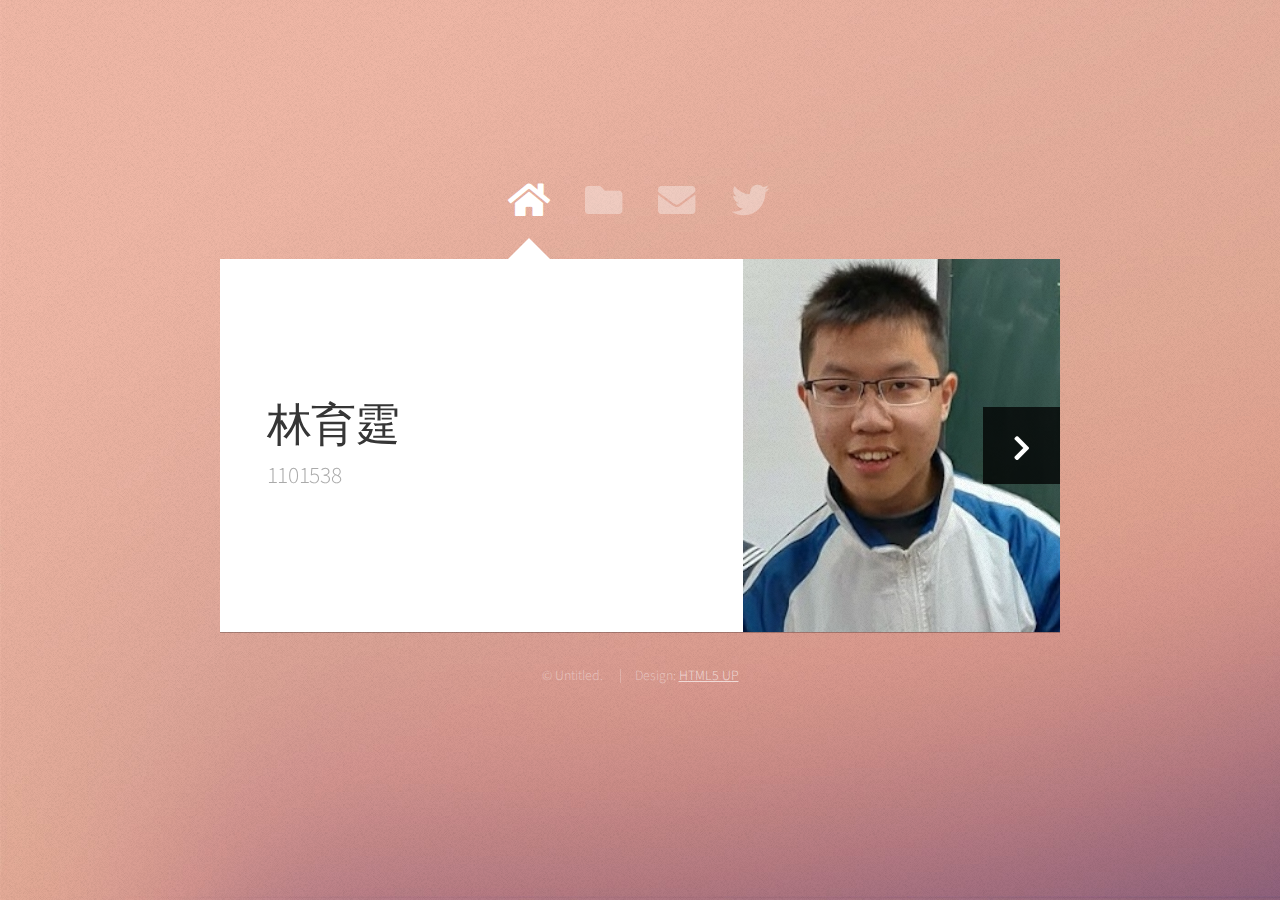
<file: index.html>
<!DOCTYPE html>
<html>
	<head>
		<title>Web Fundamentals Workshop</title>
		<meta charset="utf-8" />
		<meta
			name="viewport"
			content="width=device-width, initial-scale=1, user-scalable=no"
		/>
		<link rel="stylesheet" href="assets/css/main.css" />
		<noscript>
			<link rel="stylesheet" href="assets/css/noscript.css" />
		</noscript>
	</head>

	<body class="is-preload">
		<!-- Wrapper-->
		<div id="wrapper">
			<!-- Nav -->
			<nav id="nav">
				<a href="#" class="icon solid fa-home"><span>Home</span></a>
				<a href="#work" class="icon solid fa-folder"
					><span>Work</span></a
				>
				<a href="#contact" class="icon solid fa-envelope"
					><span>Contact</span></a
				>
				<a
					href="https://twitter.com/Artin0123"
					class="icon brands fa-twitter"
					><span>Twitter</span></a
				>
			</nav>

			<!-- Main -->
			<div id="main">
				<!-- Me -->
				<article id="home" class="panel intro">
					<header>
						<h1>林育霆</h1>
						<p>1101538</p>
					</header>
					<a href="#work" class="jumplink pic">
						<span class="arrow icon solid fa-chevron-right"
							><span>See my work</span></span
						>
						<img src="images/me.jpg" alt="" />
					</a>
				</article>

				<!-- Work -->
				<article id="work" class="panel">
					<header>
						<h2>Work</h2>
					</header>
					<section>
						<div class="row">
							<div class="col-4 col-6-medium col-12-small">
								<a
									href="assets/What-to-eat-tonight-main/index.html"
									class="image fit"
									><img src="images/pic01.jpg" alt=""
								/></a>
							</div>
							<div class="col-4 col-6-medium col-12-small">
								<a
									href="assets/Automatic-class-scheduling-system-main/index.html"
									class="image fit"
									><img src="images/pic02.jpg" alt=""
								/></a>
							</div>
							<div class="col-4 col-6-medium col-12-small">
								<a
									href="assets/Psychological-test-main/index.html"
									class="image fit"
									><img src="images/pic03.jpg" alt=""
								/></a>
							</div>
							<div class="col-4 col-6-medium col-12-small">
								<a
									href="assets/Simple-prototype-of-RPG-main/index.html"
									class="image fit"
									><img src="images/pic04.jpg" alt=""
								/></a>
							</div>
							<div class="col-4 col-6-medium col-12-small">
								<a
									href="assets/Youtube-mood-juke-box-main/index.html"
									class="image fit"
									><img src="images/pic05.jpg" alt=""
								/></a>
							</div>
							<div class="col-4 col-6-medium col-12-small">
								<a href="assets/d3-main/index.html" class="image fit"
									><img src="images/pic06.jpg" alt=""
								/></a>
							</div>
							<div class="col-4 col-6-medium col-12-small">
								<a href="assets/bar-graph-d3-main/index.html" class="image fit"
									><img src="images/pic07.jpg" alt=""
								/></a>
							</div>
							<div class="col-4 col-6-medium col-12-small">
								<a href="assets/vue-practice-main/index.html" class="image fit"
									><img src="images/pic08.jpg" alt=""
								/></a>
							</div>
							<div class="col-4 col-6-medium col-12-small">
								<a href="assets/vue-galaxy-tours-main/index.html" class="image fit"
									><img src="images/pic09.jpg" alt=""
								/></a>
							</div>
							<div class="col-4 col-6-medium col-12-small">
								<a href="assets/vue-data-main/index.html" class="image fit"
									><img src="images/pic10.jpg" alt=""
								/></a>
							</div>
							<div class="col-4 col-6-medium col-12-small">
								<a href="#" class="image fit"
									><img src="images/pic11.jpg" alt=""
								/></a>
							</div>
							<div class="col-4 col-6-medium col-12-small">
								<a href="#" class="image fit"
									><img src="images/pic12.jpg" alt=""
								/></a>
							</div>
						</div>
					</section>
				</article>

				<!-- Contact -->
				<article id="contact" class="panel">
					<header>
						<h2>Contact Me</h2>
					</header>
					<form action="#" method="post">
						<div>
							<div class="row">
								<div class="col-6 col-12-medium">
									<input
										type="text"
										name="name"
										placeholder="Name"
									/>
								</div>
								<div class="col-6 col-12-medium">
									<input
										type="text"
										name="email"
										placeholder="Email"
									/>
								</div>
								<div class="col-12">
									<input
										type="text"
										name="subject"
										placeholder="Subject"
									/>
								</div>
								<div class="col-12">
									<textarea
										name="message"
										placeholder="Message"
										rows="6"
									></textarea>
								</div>
								<div class="col-12">
									<input type="submit" value="Send Message" />
								</div>
							</div>
						</div>
					</form>
				</article>
			</div>

			<!-- Footer -->
			<div id="footer">
				<ul class="copyright">
					<li>&copy; Untitled.</li>
					<li>Design: <a href="http://html5up.net">HTML5 UP</a></li>
				</ul>
			</div>
		</div>

		<!-- Scripts -->
		<script src="assets/js/jquery.min.js"></script>
		<script src="assets/js/browser.min.js"></script>
		<script src="assets/js/breakpoints.min.js"></script>
		<script src="assets/js/util.js"></script>
		<script src="assets/js/main.js"></script>
	</body>
</html>
</file>
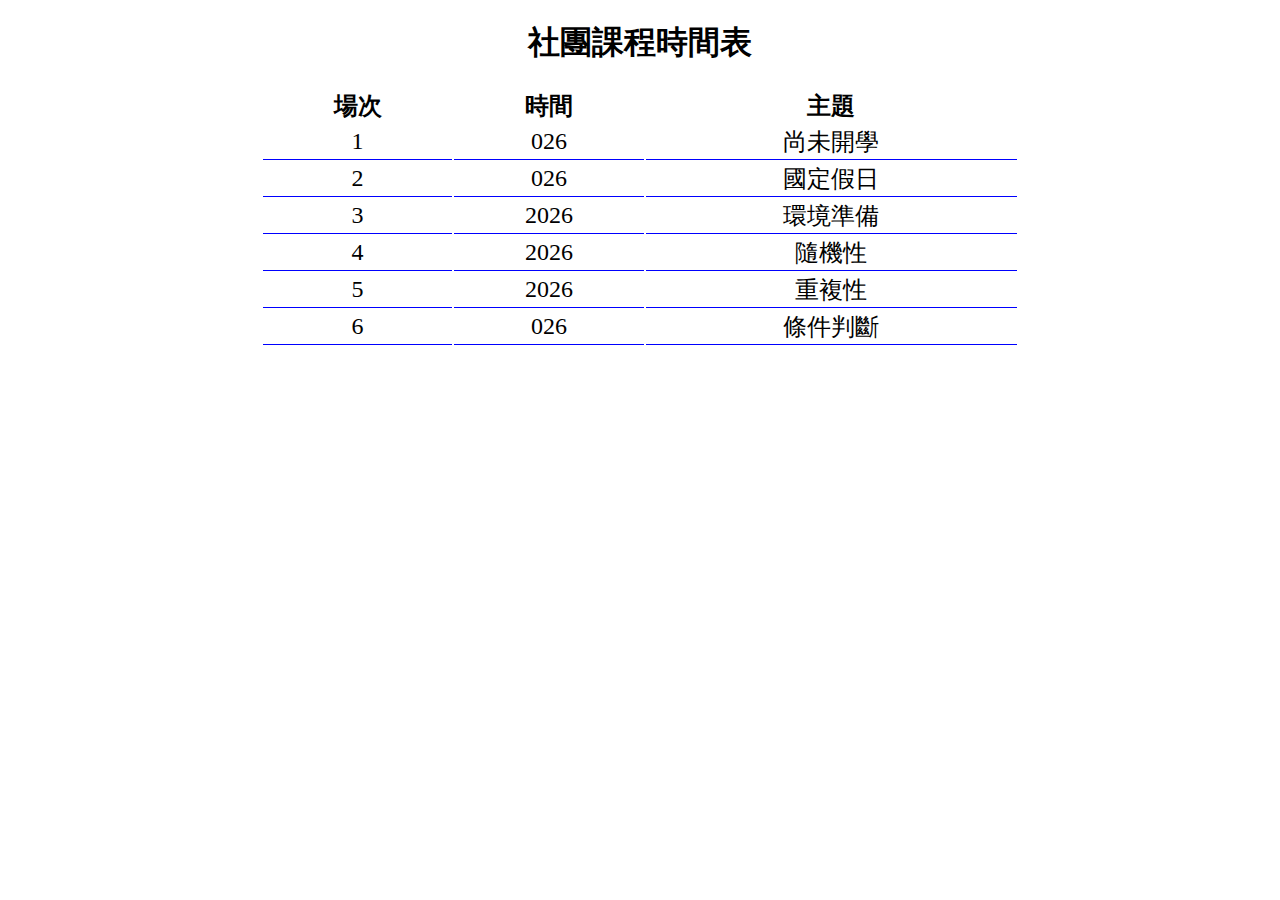
<file: assets/Automatic-class-scheduling-system-main/index.html>
<!DOCTYPE html>
<!--[if lt IE 7]>      <html class="no-js lt-ie9 lt-ie8 lt-ie7"> <![endif]-->
<!--[if IE 7]>         <html class="no-js lt-ie9 lt-ie8"> <![endif]-->
<!--[if IE 8]>         <html class="no-js lt-ie9"> <![endif]-->
<!--[if gt IE 8]>      <html class="no-js"> <![endif]-->
<html>

<head>
    <meta charset="utf-8">
    <meta http-equiv="X-UA-Compatible" content="IE=edge">
    <title>Club Course</title>
    <meta name="description" content="">
    <meta name="viewport" content="width=device-width, initial-scale=1">
    <link rel="stylesheet" href="style.css">
    <script src="https://ajax.googleapis.com/ajax/libs/jquery/3.6.0/jquery.min.js"></script>
</head>

<body>
    <!--[if lt IE 7]>
            <p class="browsehappy">You are using an <strong>outdated</strong> browser. Please <a href="#">upgrade your browser</a> to improve your experience.</p>
        <![endif]-->
    <h1>社團課程時間表</h1>
    <!-- <label for="month">Input month:</label>
    <input id="month" type="number" min="1" max="12" value="1">
    <label for="day">Input day:</label>
    <input id="day" type="number" min="1" max="31" value="1">
    <br>
    <br>
    <input type="button" id="click" onclick="setDate()" value="設定日期"></button> -->
    <table id="courseTable"></table>
    <script src="script.js" async defer></script>
    <script src="topic.js"></script>
</body>

</html>
</file>
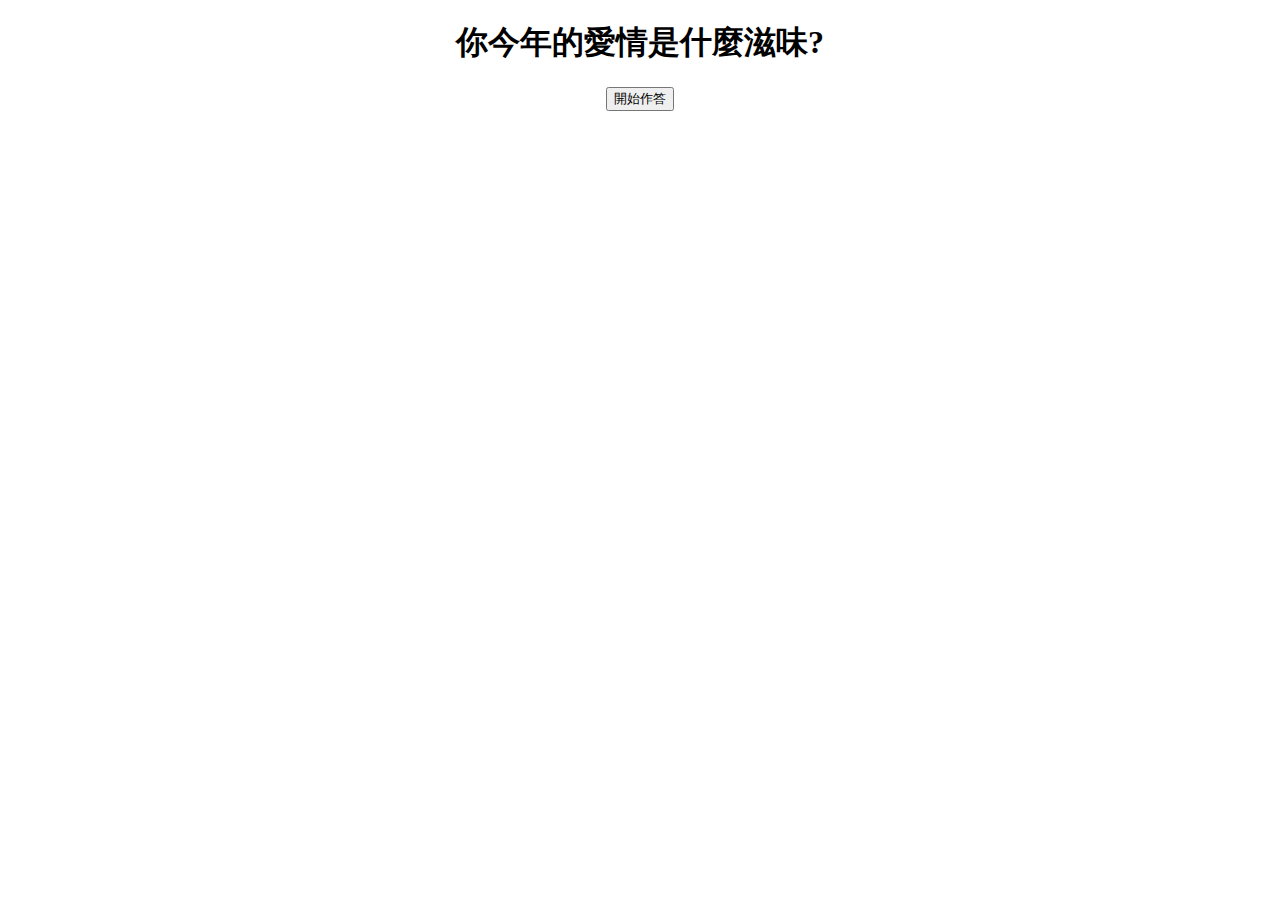
<file: assets/Psychological-test-main/index.html>
<!DOCTYPE html>
<!--[if lt IE 7]>      <html class="no-js lt-ie9 lt-ie8 lt-ie7"> <![endif]-->
<!--[if IE 7]>         <html class="no-js lt-ie9 lt-ie8"> <![endif]-->
<!--[if IE 8]>         <html class="no-js lt-ie9"> <![endif]-->
<!--[if gt IE 8]>      <html class="no-js"> <![endif]-->
<html>

<head>
    <meta charset="utf-8">
    <meta http-equiv="X-UA-Compatible" content="IE=edge">
    <title>Mind quiz</title>
    <meta name="description" content="">
    <meta name="viewport" content="width=device-width, initial-scale=1">
    <link rel="stylesheet" href="style.css">
    <script src="https://ajax.googleapis.com/ajax/libs/jquery/3.6.0/jquery.min.js"></script>
</head>

<body>
    <!--[if lt IE 7]>
            <p class="browsehappy">You are using an <strong>outdated</strong> browser. Please <a href="#">upgrade your browser</a> to improve your experience.</p>
        <![endif]-->
    <h1>你今年的愛情是什麼滋味?</h1>
    <div>
        <h2 id="question"></h2>
        <div id="options"></div>
    </div>
    <input id="startButton" type="button" value="開始作答">
    <script src="script.js" async defer></script>
    <script src="data.js"></script>
</body>

</html>
</file>
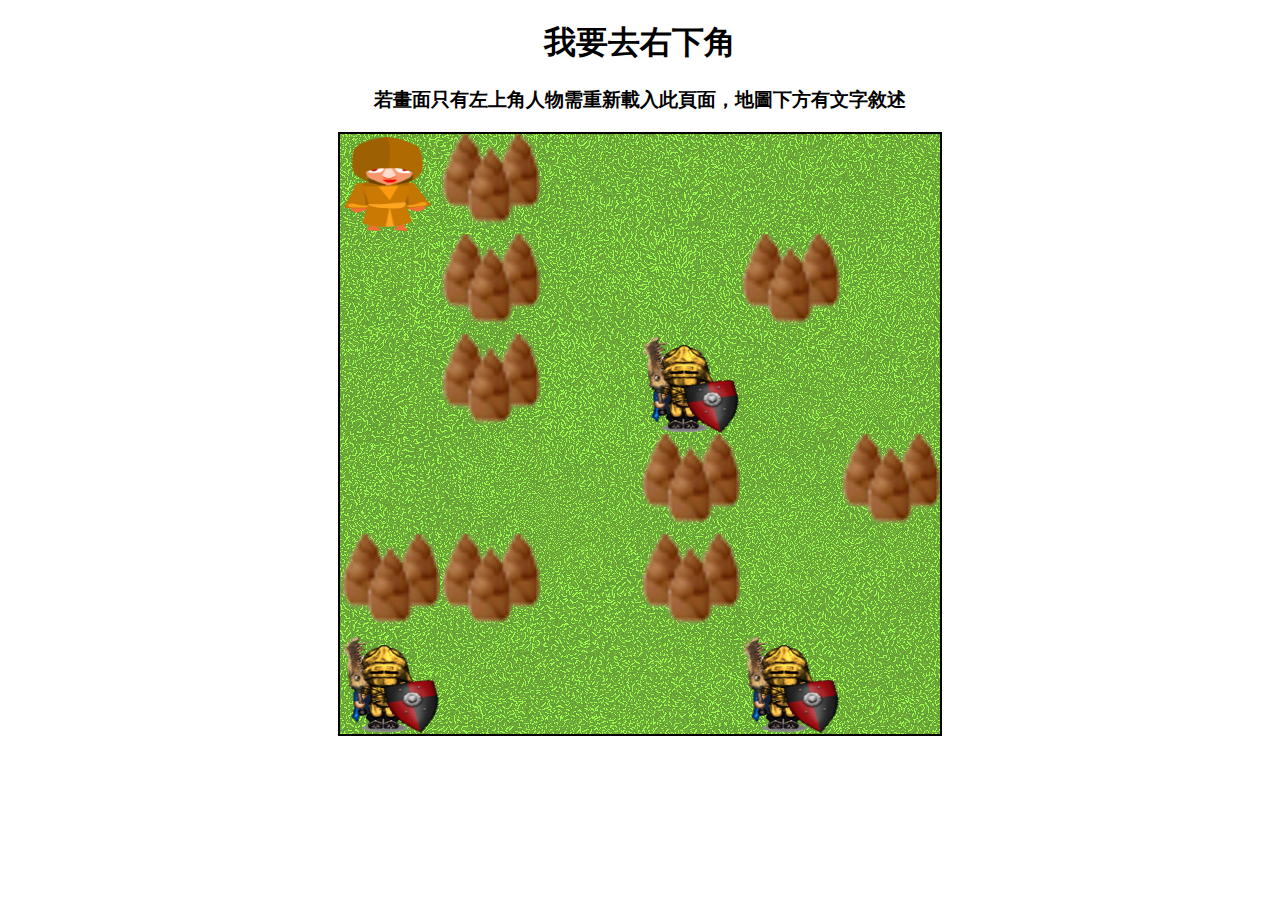
<file: assets/Simple-prototype-of-RPG-main/index.html>
<!DOCTYPE html>
<html lang="en">

<head>
    <meta charset="UTF-8">
    <meta http-equiv="X-UA-Compatible" content="IE=edge">
    <meta name="viewport" content="width=device-width, initial-scale=1.0">
    <title>Simple RPG</title>
    <link rel="stylesheet" href="style.css">
    <script src="https://ajax.googleapis.com/ajax/libs/jquery/3.6.0/jquery.min.js"></script>
</head>

<body>
    <h1>我要去右下角</h1>
    <h3>若畫面只有左上角人物需重新載入此頁面，地圖下方有文字敘述</h3>
    <div>
        <canvas id="myCanvas" width="600" height="600"></canvas>
        <p id="talkbox"></p>
    </div>
    <script src="script.js"></script>
</body>

</html>
</file>
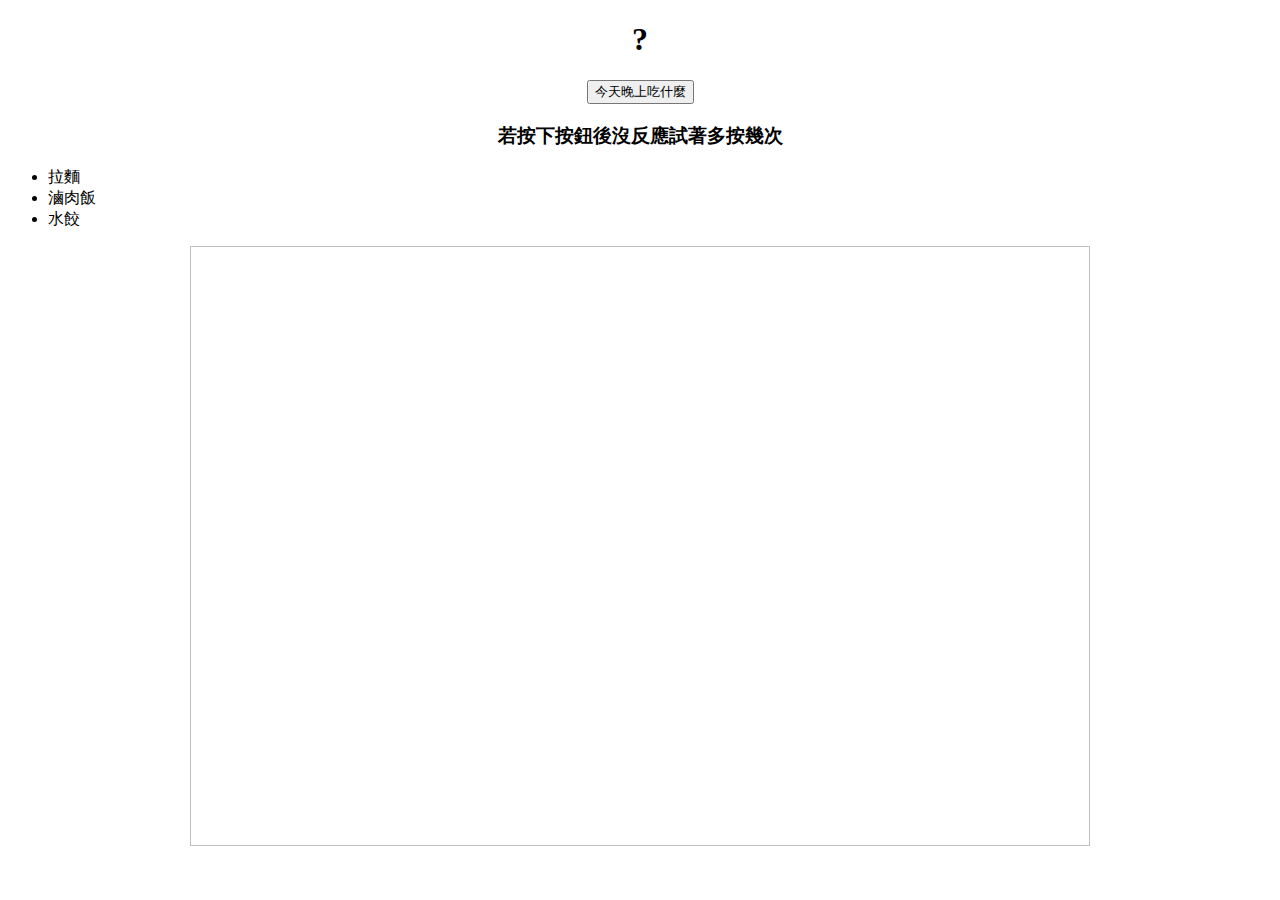
<file: assets/What-to-eat-tonight-main/index.html>
<!DOCTYPE html>
<!--[if lt IE 7]>      <html class="no-js lt-ie9 lt-ie8 lt-ie7"> <![endif]-->
<!--[if IE 7]>         <html class="no-js lt-ie9 lt-ie8"> <![endif]-->
<!--[if IE 8]>         <html class="no-js lt-ie9"> <![endif]-->
<!--[if gt IE 8]>      <html class="no-js"> <![endif]-->
<html>

<head>
    <meta charset="utf-8">
    <meta http-equiv="X-UA-Compatible" content="IE=edge">
    <title></title>
    <meta name="description" content="">
    <meta name="viewport" content="width=device-width, initial-scale=1">
    <link rel="stylesheet" href="style.css">
    <script src="https://ajax.googleapis.com/ajax/libs/jquery/3.6.0/jquery.min.js"></script>
</head>

<body>
    <!--[if lt IE 7]>
            <p class="browsehappy">You are using an <strong>outdated</strong> browser. Please <a href="#">upgrade your browser</a> to improve your experience.</p>
        <![endif]-->
    <h1>?</h1>
    <input type="button" value="今天晚上吃什麼">
    <h3>若按下按鈕後沒反應試著多按幾次</h3>
    <ul>
        <li>拉麵</li>
        <li>滷肉飯</li>
        <li>水餃</li>
    </ul>
    <div>
        <img>
    </div>
    <script src="script.js" async defer></script>
</body>

</html>
</file>
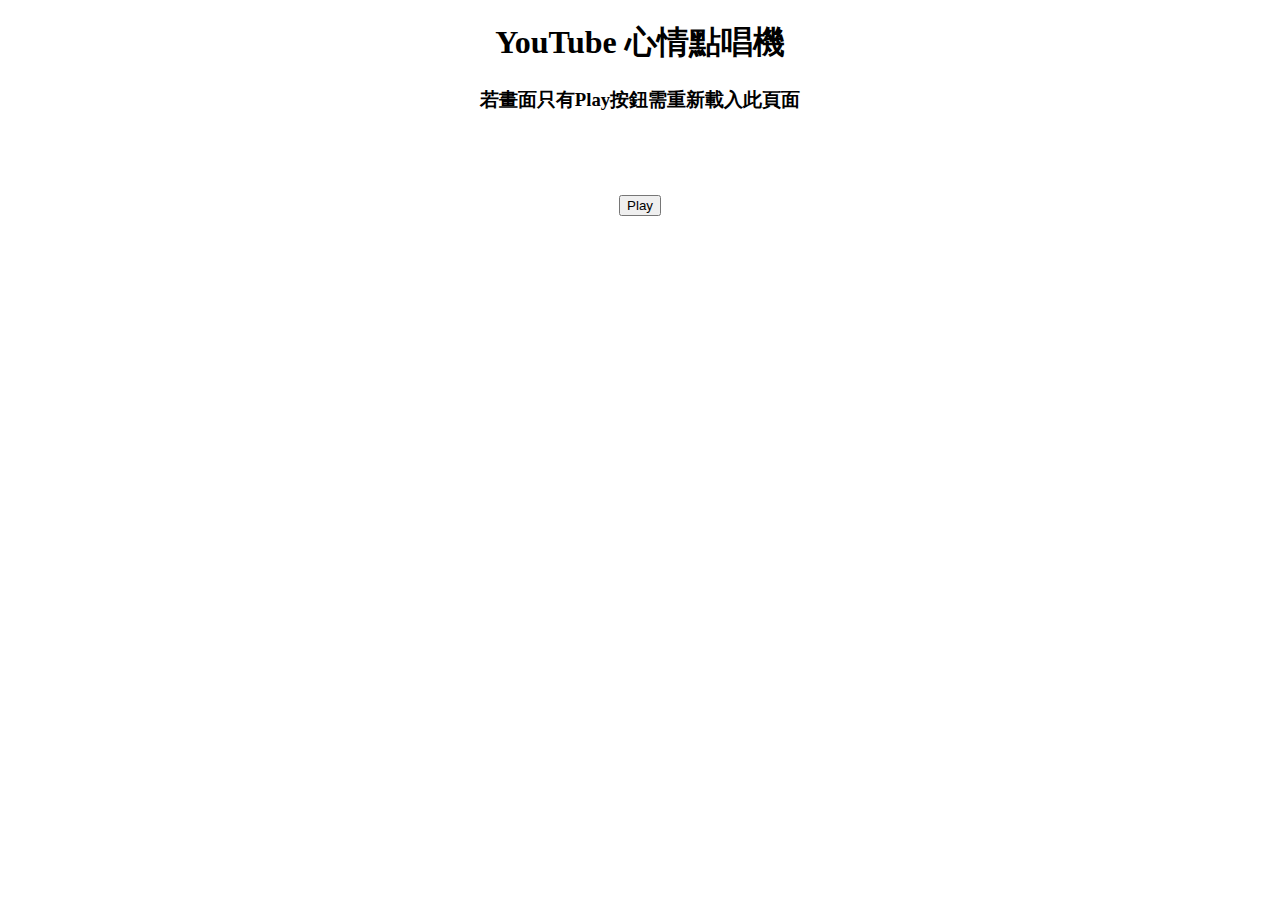
<file: assets/Youtube-mood-juke-box-main/index.html>
<!DOCTYPE html>
<html lang="en">

<head>
    <meta charset="UTF-8">
    <meta http-equiv="X-UA-Compatible" content="IE=edge">
    <meta name="viewport" content="width=device-width, initial-scale=1.0">
    <title></title>
    <link rel="stylesheet" href="style.css">
    <script src="https://ajax.googleapis.com/ajax/libs/jquery/3.6.0/jquery.min.js"></script>
    <script src="https://www.youtube.com/iframe_api"></script>
</head>

<body>
    <h1>YouTube 心情點唱機</h1>
    <h3>若畫面只有Play按鈕需重新載入此頁面</h3>
    <h2></h2>
    <!--播放歌曲名稱放這裡-->
    <div id="player"></div><!-- YouTube Video Player -->
    <br>
    <input id="playButton" type="button" value="Play">
    <script src="script.js"></script>
    <script src="playlist.js"></script>
</body>

</html>
</file>
<file: assets/css/noscript.css>
/* Wrapper */

	#wrapper {
		opacity: 1 !important;
	}

/* Nav */

	#nav a {
		opacity: 1.0;
	}

		#nav a:before, #nav a:after {
			display: none;
		}

		#nav a span {
			top: 0;
			opacity: 1.0;
		}

			#nav a span:after {
				display: none;
			}

/* Main */

	#main {
		background: none;
		box-shadow: none;
	}

		#main > .panel {
			background: #ffffff;
			margin-bottom: 2em;
		}

			#main > .panel:last-child {
				margin-bottom: 0;
			}
</file>
<file: assets/Automatic-class-scheduling-system-main/style.css>
body {
    text-align: center;
}

table {
    width: 60%;
    margin: auto;
    font-size: 1.5em;
}

td {
    border-bottom: 1px solid blue;
}
</file>
<file: assets/Psychological-test-main/style.css>
body {
    text-align: center;
}
</file>
<file: assets/Simple-prototype-of-RPG-main/style.css>
body {
  text-align: center;
  /* height: -50px; */
}

canvas {
  border: 2px solid #000000;
  background-image: url(grasses68.gif);
}

#talkbox {
  height: 50px;
  color: brown;
  font-size: 26px;
  font-weight: bold;
}
</file>
<file: assets/What-to-eat-tonight-main/style.css>
body {
  text-align: center;
}

li {
  text-align: left;
}

img {
  width: 900px;
  height: 600px;
}
</file>
<file: assets/Youtube-mood-juke-box-main/style.css>
body {
    text-align: center;
}

h2 {
    /* 預留歌曲名稱顯示空間 */
    height: 32px;
    font-size: medium;
}
</file>
<file: assets/css/main.css>
@import url("https://fonts.googleapis.com/css?family=Source+Sans+Pro:300,400,300italic,400italic");
@import url("fontawesome-all.min.css");

html, body, div, span, applet, object,
iframe, h1, h2, h3, h4, h5, h6, p, blockquote,
pre, a, abbr, acronym, address, big, cite,
code, del, dfn, em, img, ins, kbd, q, s, samp,
small, strike, strong, sub, sup, tt, var, b,
u, i, center, dl, dt, dd, ol, ul, li, fieldset,
form, label, legend, table, caption, tbody,
tfoot, thead, tr, th, td, article, aside,
canvas, details, embed, figure, figcaption,
footer, header, hgroup, menu, nav, output, ruby,
section, summary, time, mark, audio, video {
	margin: 0;
	padding: 0;
	border: 0;
	font-size: 100%;
	font: inherit;
	vertical-align: baseline;}

article, aside, details, figcaption, figure,
footer, header, hgroup, menu, nav, section {
	display: block;}

body {
	line-height: 1;
}

ol, ul {
	list-style: none;
}

blockquote, q {
	quotes: none;
}

	blockquote:before, blockquote:after, q:before, q:after {
		content: '';
		content: none;
	}

table {
	border-collapse: collapse;
	border-spacing: 0;
}

body {
	-webkit-text-size-adjust: none;
}

mark {
	background-color: transparent;
	color: inherit;
}

input::-moz-focus-inner {
	border: 0;
	padding: 0;
}

input, select, textarea {
	-moz-appearance: none;
	-webkit-appearance: none;
	-ms-appearance: none;
	appearance: none;
}

/* Row */

	.row {
		display: flex;
		flex-wrap: wrap;
		box-sizing: border-box;
		align-items: stretch;
	}

		.row > * {
			box-sizing: border-box;
		}

		.row.gtr-uniform > * > :last-child {
			margin-bottom: 0;
		}

		.row.aln-left {
			justify-content: flex-start;
		}

		.row.aln-center {
			justify-content: center;
		}

		.row.aln-right {
			justify-content: flex-end;
		}

		.row.aln-top {
			align-items: flex-start;
		}

		.row.aln-middle {
			align-items: center;
		}

		.row.aln-bottom {
			align-items: flex-end;
		}

		.row > .imp {
			order: -1;
		}

		.row > .col-1 {
			width: 8.33333%;
		}

		.row > .off-1 {
			margin-left: 8.33333%;
		}

		.row > .col-2 {
			width: 16.66667%;
		}

		.row > .off-2 {
			margin-left: 16.66667%;
		}

		.row > .col-3 {
			width: 25%;
		}

		.row > .off-3 {
			margin-left: 25%;
		}

		.row > .col-4 {
			width: 33.33333%;
		}

		.row > .off-4 {
			margin-left: 33.33333%;
		}

		.row > .col-5 {
			width: 41.66667%;
		}

		.row > .off-5 {
			margin-left: 41.66667%;
		}

		.row > .col-6 {
			width: 50%;
		}

		.row > .off-6 {
			margin-left: 50%;
		}

		.row > .col-7 {
			width: 58.33333%;
		}

		.row > .off-7 {
			margin-left: 58.33333%;
		}

		.row > .col-8 {
			width: 66.66667%;
		}

		.row > .off-8 {
			margin-left: 66.66667%;
		}

		.row > .col-9 {
			width: 75%;
		}

		.row > .off-9 {
			margin-left: 75%;
		}

		.row > .col-10 {
			width: 83.33333%;
		}

		.row > .off-10 {
			margin-left: 83.33333%;
		}

		.row > .col-11 {
			width: 91.66667%;
		}

		.row > .off-11 {
			margin-left: 91.66667%;
		}

		.row > .col-12 {
			width: 100%;
		}

		.row > .off-12 {
			margin-left: 100%;
		}

		.row.gtr-0 {
			margin-top: 0em;
			margin-left: 0em;
		}

			.row.gtr-0 > * {
				padding: 0em 0 0 0em;
			}

			.row.gtr-0.gtr-uniform {
				margin-top: 0em;
			}

				.row.gtr-0.gtr-uniform > * {
					padding-top: 0em;
				}

		.row.gtr-25 {
			margin-top: -0.3125em;
			margin-left: -0.3125em;
		}

			.row.gtr-25 > * {
				padding: 0.3125em 0 0 0.3125em;
			}

			.row.gtr-25.gtr-uniform {
				margin-top: -0.3125em;
			}

				.row.gtr-25.gtr-uniform > * {
					padding-top: 0.3125em;
				}

		.row.gtr-50 {
			margin-top: -0.625em;
			margin-left: -0.625em;
		}

			.row.gtr-50 > * {
				padding: 0.625em 0 0 0.625em;
			}

			.row.gtr-50.gtr-uniform {
				margin-top: -0.625em;
			}

				.row.gtr-50.gtr-uniform > * {
					padding-top: 0.625em;
				}

		.row {
			margin-top: -1.25em;
			margin-left: -1.25em;
		}

			.row > * {
				padding: 1.25em 0 0 1.25em;
			}

			.row.gtr-uniform {
				margin-top: -1.25em;
			}

				.row.gtr-uniform > * {
					padding-top: 1.25em;
				}

		.row.gtr-150 {
			margin-top: -1.875em;
			margin-left: -1.875em;
		}

			.row.gtr-150 > * {
				padding: 1.875em 0 0 1.875em;
			}

			.row.gtr-150.gtr-uniform {
				margin-top: -1.875em;
			}

				.row.gtr-150.gtr-uniform > * {
					padding-top: 1.875em;
				}

		.row.gtr-200 {
			margin-top: -2.5em;
			margin-left: -2.5em;
		}

			.row.gtr-200 > * {
				padding: 2.5em 0 0 2.5em;
			}

			.row.gtr-200.gtr-uniform {
				margin-top: -2.5em;
			}

				.row.gtr-200.gtr-uniform > * {
					padding-top: 2.5em;
				}

		@media screen and (max-width: 1680px) {

			.row {
				display: flex;
				flex-wrap: wrap;
				box-sizing: border-box;
				align-items: stretch;
			}

				.row > * {
					box-sizing: border-box;
				}

				.row.gtr-uniform > * > :last-child {
					margin-bottom: 0;
				}

				.row.aln-left {
					justify-content: flex-start;
				}

				.row.aln-center {
					justify-content: center;
				}

				.row.aln-right {
					justify-content: flex-end;
				}

				.row.aln-top {
					align-items: flex-start;
				}

				.row.aln-middle {
					align-items: center;
				}

				.row.aln-bottom {
					align-items: flex-end;
				}

				.row > .imp-xlarge {
					order: -1;
				}

				.row > .col-1-xlarge {
					width: 8.33333%;
				}

				.row > .off-1-xlarge {
					margin-left: 8.33333%;
				}

				.row > .col-2-xlarge {
					width: 16.66667%;
				}

				.row > .off-2-xlarge {
					margin-left: 16.66667%;
				}

				.row > .col-3-xlarge {
					width: 25%;
				}

				.row > .off-3-xlarge {
					margin-left: 25%;
				}

				.row > .col-4-xlarge {
					width: 33.33333%;
				}

				.row > .off-4-xlarge {
					margin-left: 33.33333%;
				}

				.row > .col-5-xlarge {
					width: 41.66667%;
				}

				.row > .off-5-xlarge {
					margin-left: 41.66667%;
				}

				.row > .col-6-xlarge {
					width: 50%;
				}

				.row > .off-6-xlarge {
					margin-left: 50%;
				}

				.row > .col-7-xlarge {
					width: 58.33333%;
				}

				.row > .off-7-xlarge {
					margin-left: 58.33333%;
				}

				.row > .col-8-xlarge {
					width: 66.66667%;
				}

				.row > .off-8-xlarge {
					margin-left: 66.66667%;
				}

				.row > .col-9-xlarge {
					width: 75%;
				}

				.row > .off-9-xlarge {
					margin-left: 75%;
				}

				.row > .col-10-xlarge {
					width: 83.33333%;
				}

				.row > .off-10-xlarge {
					margin-left: 83.33333%;
				}

				.row > .col-11-xlarge {
					width: 91.66667%;
				}

				.row > .off-11-xlarge {
					margin-left: 91.66667%;
				}

				.row > .col-12-xlarge {
					width: 100%;
				}

				.row > .off-12-xlarge {
					margin-left: 100%;
				}

				.row.gtr-0 {
					margin-top: 0em;
					margin-left: 0em;
				}

					.row.gtr-0 > * {
						padding: 0em 0 0 0em;
					}

					.row.gtr-0.gtr-uniform {
						margin-top: 0em;
					}

						.row.gtr-0.gtr-uniform > * {
							padding-top: 0em;
						}

				.row.gtr-25 {
					margin-top: -0.3125em;
					margin-left: -0.3125em;
				}

					.row.gtr-25 > * {
						padding: 0.3125em 0 0 0.3125em;
					}

					.row.gtr-25.gtr-uniform {
						margin-top: -0.3125em;
					}

						.row.gtr-25.gtr-uniform > * {
							padding-top: 0.3125em;
						}

				.row.gtr-50 {
					margin-top: -0.625em;
					margin-left: -0.625em;
				}

					.row.gtr-50 > * {
						padding: 0.625em 0 0 0.625em;
					}

					.row.gtr-50.gtr-uniform {
						margin-top: -0.625em;
					}

						.row.gtr-50.gtr-uniform > * {
							padding-top: 0.625em;
						}

				.row {
					margin-top: -1.25em;
					margin-left: -1.25em;
				}

					.row > * {
						padding: 1.25em 0 0 1.25em;
					}

					.row.gtr-uniform {
						margin-top: -1.25em;
					}

						.row.gtr-uniform > * {
							padding-top: 1.25em;
						}

				.row.gtr-150 {
					margin-top: -1.875em;
					margin-left: -1.875em;
				}

					.row.gtr-150 > * {
						padding: 1.875em 0 0 1.875em;
					}

					.row.gtr-150.gtr-uniform {
						margin-top: -1.875em;
					}

						.row.gtr-150.gtr-uniform > * {
							padding-top: 1.875em;
						}

				.row.gtr-200 {
					margin-top: -2.5em;
					margin-left: -2.5em;
				}

					.row.gtr-200 > * {
						padding: 2.5em 0 0 2.5em;
					}

					.row.gtr-200.gtr-uniform {
						margin-top: -2.5em;
					}

						.row.gtr-200.gtr-uniform > * {
							padding-top: 2.5em;
						}

		}

		@media screen and (max-width: 1280px) {

			.row {
				display: flex;
				flex-wrap: wrap;
				box-sizing: border-box;
				align-items: stretch;
			}

				.row > * {
					box-sizing: border-box;
				}

				.row.gtr-uniform > * > :last-child {
					margin-bottom: 0;
				}

				.row.aln-left {
					justify-content: flex-start;
				}

				.row.aln-center {
					justify-content: center;
				}

				.row.aln-right {
					justify-content: flex-end;
				}

				.row.aln-top {
					align-items: flex-start;
				}

				.row.aln-middle {
					align-items: center;
				}

				.row.aln-bottom {
					align-items: flex-end;
				}

				.row > .imp-large {
					order: -1;
				}

				.row > .col-1-large {
					width: 8.33333%;
				}

				.row > .off-1-large {
					margin-left: 8.33333%;
				}

				.row > .col-2-large {
					width: 16.66667%;
				}

				.row > .off-2-large {
					margin-left: 16.66667%;
				}

				.row > .col-3-large {
					width: 25%;
				}

				.row > .off-3-large {
					margin-left: 25%;
				}

				.row > .col-4-large {
					width: 33.33333%;
				}

				.row > .off-4-large {
					margin-left: 33.33333%;
				}

				.row > .col-5-large {
					width: 41.66667%;
				}

				.row > .off-5-large {
					margin-left: 41.66667%;
				}

				.row > .col-6-large {
					width: 50%;
				}

				.row > .off-6-large {
					margin-left: 50%;
				}

				.row > .col-7-large {
					width: 58.33333%;
				}

				.row > .off-7-large {
					margin-left: 58.33333%;
				}

				.row > .col-8-large {
					width: 66.66667%;
				}

				.row > .off-8-large {
					margin-left: 66.66667%;
				}

				.row > .col-9-large {
					width: 75%;
				}

				.row > .off-9-large {
					margin-left: 75%;
				}

				.row > .col-10-large {
					width: 83.33333%;
				}

				.row > .off-10-large {
					margin-left: 83.33333%;
				}

				.row > .col-11-large {
					width: 91.66667%;
				}

				.row > .off-11-large {
					margin-left: 91.66667%;
				}

				.row > .col-12-large {
					width: 100%;
				}

				.row > .off-12-large {
					margin-left: 100%;
				}

				.row.gtr-0 {
					margin-top: 0em;
					margin-left: 0em;
				}

					.row.gtr-0 > * {
						padding: 0em 0 0 0em;
					}

					.row.gtr-0.gtr-uniform {
						margin-top: 0em;
					}

						.row.gtr-0.gtr-uniform > * {
							padding-top: 0em;
						}

				.row.gtr-25 {
					margin-top: -0.3125em;
					margin-left: -0.3125em;
				}

					.row.gtr-25 > * {
						padding: 0.3125em 0 0 0.3125em;
					}

					.row.gtr-25.gtr-uniform {
						margin-top: -0.3125em;
					}

						.row.gtr-25.gtr-uniform > * {
							padding-top: 0.3125em;
						}

				.row.gtr-50 {
					margin-top: -0.625em;
					margin-left: -0.625em;
				}

					.row.gtr-50 > * {
						padding: 0.625em 0 0 0.625em;
					}

					.row.gtr-50.gtr-uniform {
						margin-top: -0.625em;
					}

						.row.gtr-50.gtr-uniform > * {
							padding-top: 0.625em;
						}

				.row {
					margin-top: -1.25em;
					margin-left: -1.25em;
				}

					.row > * {
						padding: 1.25em 0 0 1.25em;
					}

					.row.gtr-uniform {
						margin-top: -1.25em;
					}

						.row.gtr-uniform > * {
							padding-top: 1.25em;
						}

				.row.gtr-150 {
					margin-top: -1.875em;
					margin-left: -1.875em;
				}

					.row.gtr-150 > * {
						padding: 1.875em 0 0 1.875em;
					}

					.row.gtr-150.gtr-uniform {
						margin-top: -1.875em;
					}

						.row.gtr-150.gtr-uniform > * {
							padding-top: 1.875em;
						}

				.row.gtr-200 {
					margin-top: -2.5em;
					margin-left: -2.5em;
				}

					.row.gtr-200 > * {
						padding: 2.5em 0 0 2.5em;
					}

					.row.gtr-200.gtr-uniform {
						margin-top: -2.5em;
					}

						.row.gtr-200.gtr-uniform > * {
							padding-top: 2.5em;
						}

		}

		@media screen and (max-width: 980px) {

			.row {
				display: flex;
				flex-wrap: wrap;
				box-sizing: border-box;
				align-items: stretch;
			}

				.row > * {
					box-sizing: border-box;
				}

				.row.gtr-uniform > * > :last-child {
					margin-bottom: 0;
				}

				.row.aln-left {
					justify-content: flex-start;
				}

				.row.aln-center {
					justify-content: center;
				}

				.row.aln-right {
					justify-content: flex-end;
				}

				.row.aln-top {
					align-items: flex-start;
				}

				.row.aln-middle {
					align-items: center;
				}

				.row.aln-bottom {
					align-items: flex-end;
				}

				.row > .imp-medium {
					order: -1;
				}

				.row > .col-1-medium {
					width: 8.33333%;
				}

				.row > .off-1-medium {
					margin-left: 8.33333%;
				}

				.row > .col-2-medium {
					width: 16.66667%;
				}

				.row > .off-2-medium {
					margin-left: 16.66667%;
				}

				.row > .col-3-medium {
					width: 25%;
				}

				.row > .off-3-medium {
					margin-left: 25%;
				}

				.row > .col-4-medium {
					width: 33.33333%;
				}

				.row > .off-4-medium {
					margin-left: 33.33333%;
				}

				.row > .col-5-medium {
					width: 41.66667%;
				}

				.row > .off-5-medium {
					margin-left: 41.66667%;
				}

				.row > .col-6-medium {
					width: 50%;
				}

				.row > .off-6-medium {
					margin-left: 50%;
				}

				.row > .col-7-medium {
					width: 58.33333%;
				}

				.row > .off-7-medium {
					margin-left: 58.33333%;
				}

				.row > .col-8-medium {
					width: 66.66667%;
				}

				.row > .off-8-medium {
					margin-left: 66.66667%;
				}

				.row > .col-9-medium {
					width: 75%;
				}

				.row > .off-9-medium {
					margin-left: 75%;
				}

				.row > .col-10-medium {
					width: 83.33333%;
				}

				.row > .off-10-medium {
					margin-left: 83.33333%;
				}

				.row > .col-11-medium {
					width: 91.66667%;
				}

				.row > .off-11-medium {
					margin-left: 91.66667%;
				}

				.row > .col-12-medium {
					width: 100%;
				}

				.row > .off-12-medium {
					margin-left: 100%;
				}

				.row.gtr-0 {
					margin-top: 0em;
					margin-left: 0em;
				}

					.row.gtr-0 > * {
						padding: 0em 0 0 0em;
					}

					.row.gtr-0.gtr-uniform {
						margin-top: 0em;
					}

						.row.gtr-0.gtr-uniform > * {
							padding-top: 0em;
						}

				.row.gtr-25 {
					margin-top: -0.3125em;
					margin-left: -0.3125em;
				}

					.row.gtr-25 > * {
						padding: 0.3125em 0 0 0.3125em;
					}

					.row.gtr-25.gtr-uniform {
						margin-top: -0.3125em;
					}

						.row.gtr-25.gtr-uniform > * {
							padding-top: 0.3125em;
						}

				.row.gtr-50 {
					margin-top: -0.625em;
					margin-left: -0.625em;
				}

					.row.gtr-50 > * {
						padding: 0.625em 0 0 0.625em;
					}

					.row.gtr-50.gtr-uniform {
						margin-top: -0.625em;
					}

						.row.gtr-50.gtr-uniform > * {
							padding-top: 0.625em;
						}

				.row {
					margin-top: -1.25em;
					margin-left: -1.25em;
				}

					.row > * {
						padding: 1.25em 0 0 1.25em;
					}

					.row.gtr-uniform {
						margin-top: -1.25em;
					}

						.row.gtr-uniform > * {
							padding-top: 1.25em;
						}

				.row.gtr-150 {
					margin-top: -1.875em;
					margin-left: -1.875em;
				}

					.row.gtr-150 > * {
						padding: 1.875em 0 0 1.875em;
					}

					.row.gtr-150.gtr-uniform {
						margin-top: -1.875em;
					}

						.row.gtr-150.gtr-uniform > * {
							padding-top: 1.875em;
						}

				.row.gtr-200 {
					margin-top: -2.5em;
					margin-left: -2.5em;
				}

					.row.gtr-200 > * {
						padding: 2.5em 0 0 2.5em;
					}

					.row.gtr-200.gtr-uniform {
						margin-top: -2.5em;
					}

						.row.gtr-200.gtr-uniform > * {
							padding-top: 2.5em;
						}

		}

		@media screen and (max-width: 736px) {

			.row {
				display: flex;
				flex-wrap: wrap;
				box-sizing: border-box;
				align-items: stretch;
			}

				.row > * {
					box-sizing: border-box;
				}

				.row.gtr-uniform > * > :last-child {
					margin-bottom: 0;
				}

				.row.aln-left {
					justify-content: flex-start;
				}

				.row.aln-center {
					justify-content: center;
				}

				.row.aln-right {
					justify-content: flex-end;
				}

				.row.aln-top {
					align-items: flex-start;
				}

				.row.aln-middle {
					align-items: center;
				}

				.row.aln-bottom {
					align-items: flex-end;
				}

				.row > .imp-small {
					order: -1;
				}

				.row > .col-1-small {
					width: 8.33333%;
				}

				.row > .off-1-small {
					margin-left: 8.33333%;
				}

				.row > .col-2-small {
					width: 16.66667%;
				}

				.row > .off-2-small {
					margin-left: 16.66667%;
				}

				.row > .col-3-small {
					width: 25%;
				}

				.row > .off-3-small {
					margin-left: 25%;
				}

				.row > .col-4-small {
					width: 33.33333%;
				}

				.row > .off-4-small {
					margin-left: 33.33333%;
				}

				.row > .col-5-small {
					width: 41.66667%;
				}

				.row > .off-5-small {
					margin-left: 41.66667%;
				}

				.row > .col-6-small {
					width: 50%;
				}

				.row > .off-6-small {
					margin-left: 50%;
				}

				.row > .col-7-small {
					width: 58.33333%;
				}

				.row > .off-7-small {
					margin-left: 58.33333%;
				}

				.row > .col-8-small {
					width: 66.66667%;
				}

				.row > .off-8-small {
					margin-left: 66.66667%;
				}

				.row > .col-9-small {
					width: 75%;
				}

				.row > .off-9-small {
					margin-left: 75%;
				}

				.row > .col-10-small {
					width: 83.33333%;
				}

				.row > .off-10-small {
					margin-left: 83.33333%;
				}

				.row > .col-11-small {
					width: 91.66667%;
				}

				.row > .off-11-small {
					margin-left: 91.66667%;
				}

				.row > .col-12-small {
					width: 100%;
				}

				.row > .off-12-small {
					margin-left: 100%;
				}

				.row.gtr-0 {
					margin-top: 0em;
					margin-left: 0em;
				}

					.row.gtr-0 > * {
						padding: 0em 0 0 0em;
					}

					.row.gtr-0.gtr-uniform {
						margin-top: 0em;
					}

						.row.gtr-0.gtr-uniform > * {
							padding-top: 0em;
						}

				.row.gtr-25 {
					margin-top: -0.3125em;
					margin-left: -0.3125em;
				}

					.row.gtr-25 > * {
						padding: 0.3125em 0 0 0.3125em;
					}

					.row.gtr-25.gtr-uniform {
						margin-top: -0.3125em;
					}

						.row.gtr-25.gtr-uniform > * {
							padding-top: 0.3125em;
						}

				.row.gtr-50 {
					margin-top: -0.625em;
					margin-left: -0.625em;
				}

					.row.gtr-50 > * {
						padding: 0.625em 0 0 0.625em;
					}

					.row.gtr-50.gtr-uniform {
						margin-top: -0.625em;
					}

						.row.gtr-50.gtr-uniform > * {
							padding-top: 0.625em;
						}

				.row {
					margin-top: -1.25em;
					margin-left: -1.25em;
				}

					.row > * {
						padding: 1.25em 0 0 1.25em;
					}

					.row.gtr-uniform {
						margin-top: -1.25em;
					}

						.row.gtr-uniform > * {
							padding-top: 1.25em;
						}

				.row.gtr-150 {
					margin-top: -1.875em;
					margin-left: -1.875em;
				}

					.row.gtr-150 > * {
						padding: 1.875em 0 0 1.875em;
					}

					.row.gtr-150.gtr-uniform {
						margin-top: -1.875em;
					}

						.row.gtr-150.gtr-uniform > * {
							padding-top: 1.875em;
						}

				.row.gtr-200 {
					margin-top: -2.5em;
					margin-left: -2.5em;
				}

					.row.gtr-200 > * {
						padding: 2.5em 0 0 2.5em;
					}

					.row.gtr-200.gtr-uniform {
						margin-top: -2.5em;
					}

						.row.gtr-200.gtr-uniform > * {
							padding-top: 2.5em;
						}

		}

/* Basic */

	html {
		box-sizing: border-box;
	}

	*, *:before, *:after {
		box-sizing: inherit;
	}

	body {
		background-image: url("images/overlay.png"), url("images/bg.jpg");
		background-repeat: repeat, no-repeat;
		background-size: auto, 100% 100%;
		background-attachment: fixed;
		overflow-y: scroll;
	}

		body.is-preload *, body.is-preload *:before, body.is-preload *:after {
			-moz-animation: none !important;
			-webkit-animation: none !important;
			-ms-animation: none !important;
			animation: none !important;
			-moz-transition: none !important;
			-webkit-transition: none !important;
			-ms-transition: none !important;
			transition: none !important;
		}

	body, input, textarea, select {
		font-family: 'Source Sans Pro', sans-serif;
		font-weight: 300;
		color: #777777;
		font-size: 20pt;
		line-height: 1.75em;
	}

		@media screen and (max-width: 1680px) {

			body, input, textarea, select {
				font-size: 15pt;
			}

		}

		@media screen and (max-width: 1280px) {

			body, input, textarea, select {
				font-size: 14pt;
			}

		}

		@media screen and (max-width: 736px) {

			body, input, textarea, select {
				font-size: 12pt;
			}

		}

		@media screen and (max-width: 360px) {

			body, input, textarea, select {
				font-size: 11pt;
			}

		}

	strong, b, h1, h2, h3, h4, h5, h6 {
		font-weight: 400;
		color: #363636;
	}

	h1 {
		font-size: 2.4em;
		letter-spacing: -0.015em;
	}

	h2 {
		font-size: 1.8em;
		letter-spacing: -0.015em;
	}

	h3, h4, h5, h6 {
		font-size: 1.25em;
		letter-spacing: -0.015em;
	}

	@media screen and (max-width: 736px) {

		h1 {
			font-size: 1.75em;
		}

		h2 {
			font-size: 1.375em;
		}

		h3, h4, h5, h6 {
			font-size: 1em;
		}

	}

	blockquote {
		border-left: solid 0.5em #ddd;
		padding: 1em 0 1em 2em;
		font-style: italic;
	}

	em, i {
		font-style: italic;
	}

	hr {
		border: 0;
		border-top: solid 1px #ddd;
		padding: 1.5em 0 0 0;
		margin: 1.75em 0 0 0;
	}

	sub {
		position: relative;
		top: 0.5em;
		font-size: 0.8em;
	}

	sup {
		position: relative;
		top: -0.5em;
		font-size: 0.8em;
	}

	br.clear {
		clear: both;
	}

	p, ul, ol, dl, table, blockquote, form {
		margin-bottom: 2em;
	}

/* Table */

	table {
		width: 100%;
	}

		table.default tbody tr {
			border-bottom: solid 1px #f4f4f4;
		}

		table.default td {
			padding: 0.5em 1em 0.5em 1em;
		}

		table.default th {
			text-align: left;
			font-weight: 400;
			padding: 0.5em 1em 0.5em 1em;
		}

		table.default thead {
			border-bottom: solid 2px #f4f4f4;
		}

/* Form */

	form label {
		display: block;
		font-weight: 400;
		color: #363636;
		margin: 0 0 1em 0;
	}

	form input[type="text"],
	form input[type="email"],
	form input[type="password"],
	form select,
	form textarea {
		-webkit-appearance: none;
		border: 0;
		background: #f4f4f4;
		padding: 0.75em;
		width: 100%;
		-moz-transition: background-color .25s ease-in-out;
		-webkit-transition: background-color .25s ease-in-out;
		-ms-transition: background-color .25s ease-in-out;
		transition: background-color .25s ease-in-out;
	}

		form input[type="text"]:focus,
		form input[type="email"]:focus,
		form input[type="password"]:focus,
		form select:focus,
		form textarea:focus {
			background: #f8f8f8;
		}

	form input[type="text"],
	form input[type="email"],
	form input[type="password"],
	form select {
		line-height: 1.35em;
	}

	form ::-webkit-input-placeholder {
		color: #999;
	}

	form :-moz-placeholder {
		color: #999;
	}

	form ::-moz-placeholder {
		color: #999;
	}

	form :-ms-input-placeholder {
		color: #999;
	}

/* Section/Article */

	section, article {
		margin-bottom: 3em;
	}

		section > :last-child, section:last-child, article > :last-child, article:last-child {
			margin-bottom: 0;
		}

	header {
		margin: 0 0 1.5em 0;
	}

		header > p {
			margin: 0.5em 0 0 0;
			color: #aaa;
		}

		@media screen and (max-width: 736px) {

			header {
				margin: 0 0 1em 0;
			}

		}

/* Image */

	.image {
		display: inline-block;
	}

		.image img {
			display: block;
			width: 100%;
		}

		.image.fit {
			display: block;
			width: 100%;
		}

		.image.featured {
			display: block;
			width: 100%;
			margin: 0 0 2em 0;
		}

		.image.left {
			float: left;
			margin: 0 2em 2em 0;
		}

		.image.centered {
			display: block;
			margin: 0 0 2em 0;
		}

			.image.centered img {
				margin: 0 auto;
				width: auto;
			}

/* Button */

	input[type="button"],
	input[type="submit"],
	input[type="reset"],
	button,
	.button {
		-moz-transition: background-color .25s ease-in-out;
		-webkit-transition: background-color .25s ease-in-out;
		-ms-transition: background-color .25s ease-in-out;
		transition: background-color .25s ease-in-out;
		-webkit-appearance: none;
		display: inline-block;
		background-color: #222222;
		color: #ffffff;
		border: 0;
		cursor: pointer;
		outline: 0;
		padding: 0.7em 1.5em 0.7em 1.5em;
	}

		input[type="button"]:hover,
		input[type="submit"]:hover,
		input[type="reset"]:hover,
		button:hover,
		.button:hover {
			background-color: #333333;
		}

		input[type="button"]:active,
		input[type="submit"]:active,
		input[type="reset"]:active,
		button:active,
		.button:active {
			background-color: #444444;
		}

		input[type="button"].alt,
		input[type="submit"].alt,
		input[type="reset"].alt,
		button.alt,
		.button.alt {
			background-color: #777777;
		}

			input[type="button"].alt:hover,
			input[type="submit"].alt:hover,
			input[type="reset"].alt:hover,
			button.alt:hover,
			.button.alt:hover {
				background-color: #888888;
			}

			input[type="button"].alt:active,
			input[type="submit"].alt:active,
			input[type="reset"].alt:active,
			button.alt:active,
			.button.alt:active {
				background-color: #999999;
			}

		input[type="button"].small,
		input[type="submit"].small,
		input[type="reset"].small,
		button.small,
		.button.small {
			font-size: 0.75em;
		}

		input[type="button"].large,
		input[type="submit"].large,
		input[type="reset"].large,
		button.large,
		.button.large {
			font-size: 1.25em;
			padding: 0.5em 1.25em 0.5em 1.25em;
		}

		input[type="button"].xlarge,
		input[type="submit"].xlarge,
		input[type="reset"].xlarge,
		button.xlarge,
		.button.xlarge {
			font-size: 1.5em;
			padding: 0.5em 1.25em 0.5em 1.25em;
		}

		@media screen and (max-width: 736px) {

			input[type="button"],
			input[type="submit"],
			input[type="reset"],
			button,
			.button {
				width: 100%;
			}

		}

/* List */

	ul {
		list-style: disc;
		padding-left: 1em;
	}

		ul li {
			padding-left: 0.5em;
		}

	ol {
		list-style: decimal;
		padding-left: 1.25em;
	}

		ol li {
			padding-left: 0.25em;
		}

/* Actions */

	ul.actions {
		list-style: none;
		padding-left: 0;
	}

		ul.actions li {
			display: inline-block;
			padding-left: 0;
			margin: 0 0 0 0.5em;
		}

			ul.actions li:first-child {
				margin-left: 0;
			}

		@media screen and (max-width: 736px) {

			ul.actions li {
				display: block;
				margin: 0.75em 0 0 0;
			}

				ul.actions li:first-child {
					margin-top: 0;
				}

		}

/* Icons */

	.icon {
		text-decoration: none;
		position: relative;
		text-decoration: none;
	}

		.icon:before {
			-moz-osx-font-smoothing: grayscale;
			-webkit-font-smoothing: antialiased;
			display: inline-block;
			font-style: normal;
			font-variant: normal;
			text-rendering: auto;
			line-height: 1;
			text-transform: none !important;
			font-family: 'Font Awesome 5 Free';
			font-weight: 400;
		}

		.icon.solid:before {
			font-weight: 900;
		}

		.icon.brands:before {
			font-family: 'Font Awesome 5 Brands';
		}

		.icon:before {
			line-height: inherit;
		}

		.icon > .label {
			display: none;
		}

/* Nav */

	#nav {
		text-align: center;
		height: 4.25em;
		cursor: default;
	}

		#nav a {
			position: relative;
			display: inline-block;
			color: #ffffff;
			width: 1em;
			height: 1em;
			line-height: 0.9em;
			font-size: 2.5em;
			margin: 0 0.25em 0 0.25em;
			opacity: 0.35;
			outline: 0;
			-moz-transition: opacity .25s ease-in-out;
			-webkit-transition: opacity .25s ease-in-out;
			-ms-transition: opacity .25s ease-in-out;
			transition: opacity .25s ease-in-out;
		}

			#nav a.icon:before {
				padding-right: 0;
			}

			#nav a:before {
				font-size: 0.8em;
			}

			#nav a:after {
				content: '';
				display: block;
				position: absolute;
				left: 50%;
				bottom: -0.75em;
				margin-left: -0.5em;
				border-bottom: solid 0em #ffffff;
				border-left: solid 0.5em transparent;
				border-right: solid 0.5em transparent;
				-moz-transition: border-bottom-width .25s ease-in-out;
				-webkit-transition: border-bottom-width .25s ease-in-out;
				-ms-transition: border-bottom-width .25s ease-in-out;
				transition: border-bottom-width .25s ease-in-out;
			}

			#nav a span {
				display: block;
				position: absolute;
				background: #222222;
				color: #ffffff;
				top: -2.75em;
				font-size: 0.3em;
				height: 2.25em;
				line-height: 2.25em;
				left: 50%;
				opacity: 0;
				-moz-transition: opacity .25s ease-in-out;
				-webkit-transition: opacity .25s ease-in-out;
				-ms-transition: opacity .25s ease-in-out;
				transition: opacity .25s ease-in-out;
				width: 5.5em;
				margin-left: -2.75em;
			}

				#nav a span:after {
					content: '';
					display: block;
					position: absolute;
					bottom: -0.4em;
					left: 50%;
					margin-left: -0.6em;
					border-top: solid 0.6em #222222;
					border-left: solid 0.6em transparent;
					border-right: solid 0.6em transparent;
				}

			#nav a:hover {
				opacity: 1.0;
			}

				#nav a:hover span {
					opacity: 1.0;
				}

			#nav a.active {
				opacity: 1.0;
			}

				#nav a.active:after {
					border-bottom-width: 0.5em;
				}

		@media screen and (max-width: 980px) {

			#nav a span {
				display: none;
			}

		}

/* Wrapper */

	#wrapper {
		width: 45em;
		margin: 0 auto;
		min-height: 100vh;
		max-width: 100%;
		padding: 4em 0;
		display: -moz-flex;
		display: -webkit-flex;
		display: -ms-flex;
		display: flex;
		-moz-flex-direction: column;
		-webkit-flex-direction: column;
		-ms-flex-direction: column;
		flex-direction: column;
		-moz-align-items: center;
		-webkit-align-items: center;
		-ms-align-items: center;
		align-items: center;
		-moz-justify-content: center;
		-webkit-justify-content: center;
		-ms-justify-content: center;
		justify-content: center;
		-moz-transition: opacity 1s ease-in-out;
		-webkit-transition: opacity 1s ease-in-out;
		-ms-transition: opacity 1s ease-in-out;
		transition: opacity 1s ease-in-out;
	}

		body.is-preload #wrapper {
			opacity: 0;
		}

		@media screen and (max-width: 1280px) {

			#wrapper {
				padding: 3em 0;
				max-width: calc(100% - 6em);
			}

		}

		@media screen and (max-width: 980px) {

			#wrapper {
				padding: 1.5em 0;
				max-width: calc(100% - 8em);
			}

		}

		@media screen and (max-width: 736px) {

			#wrapper {
				padding: 1em 0;
				max-width: calc(100% - 2em);
			}

		}

		@media screen and (max-width: 360px) {

			#wrapper {
				padding: 1em 0;
				max-width: 100%;
			}

		}

/* Main */

	#main {
		position: relative;
		overflow: hidden;
		width: 100%;
		background: #ffffff;
		box-shadow: 0px 1px 0px 0px rgba(0, 0, 0, 0.25);
		-moz-transition: min-height 0.5s ease-in-out, max-height 0.5s ease-in-out;
		-webkit-transition: min-height 0.5s ease-in-out, max-height 0.5s ease-in-out;
		-ms-transition: min-height 0.5s ease-in-out, max-height 0.5s ease-in-out;
		transition: min-height 0.5s ease-in-out, max-height 0.5s ease-in-out;
	}

		#main > .panel {
			-moz-transition: opacity 0.25s ease-in-out;
			-webkit-transition: opacity 0.25s ease-in-out;
			-ms-transition: opacity 0.25s ease-in-out;
			transition: opacity 0.25s ease-in-out;
			margin-bottom: 0;
			position: relative;
			padding: 3.5em 2.5em 2.5em 2.5em;
			width: 100%;
		}

			#main > .panel.inactive {
				opacity: 0;
			}

			@media screen and (max-width: 736px) {

				#main > .panel {
					padding: 2em 1.5em 1.5em 1.5em;
				}

			}

			#main > .panel.intro {
				padding: 0;
				height: 20em;
				display: -moz-flex;
				display: -webkit-flex;
				display: -ms-flex;
				display: flex;
				-moz-flex-direction: row;
				-webkit-flex-direction: row;
				-ms-flex-direction: row;
				flex-direction: row;
				-moz-align-items: center;
				-webkit-align-items: center;
				-ms-align-items: center;
				align-items: center;
			}

				#main > .panel.intro .pic {
					text-decoration: none;
					position: relative;
					-moz-flex-grow: 0;
					-webkit-flex-grow: 0;
					-ms-flex-grow: 0;
					flex-grow: 0;
					-moz-flex-shrink: 0;
					-webkit-flex-shrink: 0;
					-ms-flex-shrink: 0;
					flex-shrink: 0;
					width: 17em;
					height: 100%;
				}

					#main > .panel.intro .pic:before {
						content: '';
						position: absolute;
						top: 0;
						left: 0;
						background: url("images/overlay.png");
						width: 100%;
						height: 100%;
						z-index: 1;
					}

					#main > .panel.intro .pic img {
						position: relative;
						display: block;
						position: absolute;
						top: 0;
						left: 0;
						width: 100%;
						height: 100%;
						-moz-object-fit: cover;
						-webkit-object-fit: cover;
						-ms-object-fit: cover;
						object-fit: cover;
						-moz-object-position: center;
						-webkit-object-position: center;
						-ms-object-position: center;
						object-position: center;
					}

					#main > .panel.intro .pic .arrow {
						display: block;
						position: absolute;
						right: 0;
						top: 50%;
						margin-top: -1.375em;
						width: 2.75em;
						height: 2.75em;
						background: #000;
						background: rgba(0, 0, 0, 0.75);
						color: #ffffff;
						text-align: center;
						line-height: 2.75em;
						font-size: 1.5em;
						z-index: 1;
						-moz-transition: width .15s ease-in-out, padding-right .15s ease-in-out;
						-webkit-transition: width .15s ease-in-out, padding-right .15s ease-in-out;
						-ms-transition: width .15s ease-in-out, padding-right .15s ease-in-out;
						transition: width .15s ease-in-out, padding-right .15s ease-in-out;
					}

						#main > .panel.intro .pic .arrow:before {
							position: relative;
							padding-right: 0;
							top: 0.125em;
						}

						#main > .panel.intro .pic .arrow span {
							display: block;
							text-indent: -9999px;
						}

					#main > .panel.intro .pic:hover .arrow {
						width: 3em;
						padding-right: 0.25em;
					}

				#main > .panel.intro header {
					-moz-flex-grow: 1;
					-webkit-flex-grow: 1;
					-ms-flex-grow: 1;
					flex-grow: 1;
					-moz-flex-shrink: 1;
					-webkit-flex-shrink: 1;
					-ms-flex-shrink: 1;
					flex-shrink: 1;
					padding: 3.5em 2.5em;
					margin-bottom: 0;
					width: 100%;
				}

					#main > .panel.intro header h1 {
						line-height: 1.25em;
						margin-bottom: 0;
					}

					#main > .panel.intro header p {
						letter-spacing: -0.015em;
						font-size: 1.25em;
						margin: 0.25em 0 0 0;
					}

				@media screen and (max-width: 980px) {

					#main > .panel.intro {
						-moz-flex-direction: column;
						-webkit-flex-direction: column;
						-ms-flex-direction: column;
						flex-direction: column;
						height: auto;
					}

						#main > .panel.intro .pic {
							height: 25em;
							width: 100%;
						}

						#main > .panel.intro header {
							padding: 4em;
							text-align: center;
						}

				}

				@media screen and (max-width: 736px) {

					#main > .panel.intro .pic {
						height: 20em;
					}

					#main > .panel.intro header {
						padding: 2.75em 2em 2.5em 2em;
					}

						#main > .panel.intro header p {
							font-size: 1em;
							margin: 0.25em 0 0 0;
						}

				}

/* Footer */

	#footer {
		color: rgba(255, 255, 255, 0.45);
		text-align: center;
		padding: 2em 0 0 0;
		font-size: 0.75em;
	}

		#footer a {
			color: #ddd;
			color: rgba(255, 255, 255, 0.65);
			-moz-transition: color .25s ease-in-out;
			-webkit-transition: color .25s ease-in-out;
			-ms-transition: color .25s ease-in-out;
			transition: color .25s ease-in-out;
		}

			#footer a:hover {
				color: white;
			}

		#footer .copyright {
			list-style: none;
			padding-left: 0;
		}

			#footer .copyright li {
				display: inline-block;
				padding-left: 1em;
				margin-left: 1em;
				border-left: solid 1px rgba(255, 255, 255, 0.25);
				line-height: 1;
			}

				#footer .copyright li:first-child {
					padding-left: 0;
					margin-left: 0;
					border-left: 0;
				}

		@media screen and (max-width: 736px) {

			#footer .copyright li {
				padding-left: 0.5em;
				margin-left: 0.5em;
			}

		}
</file>
